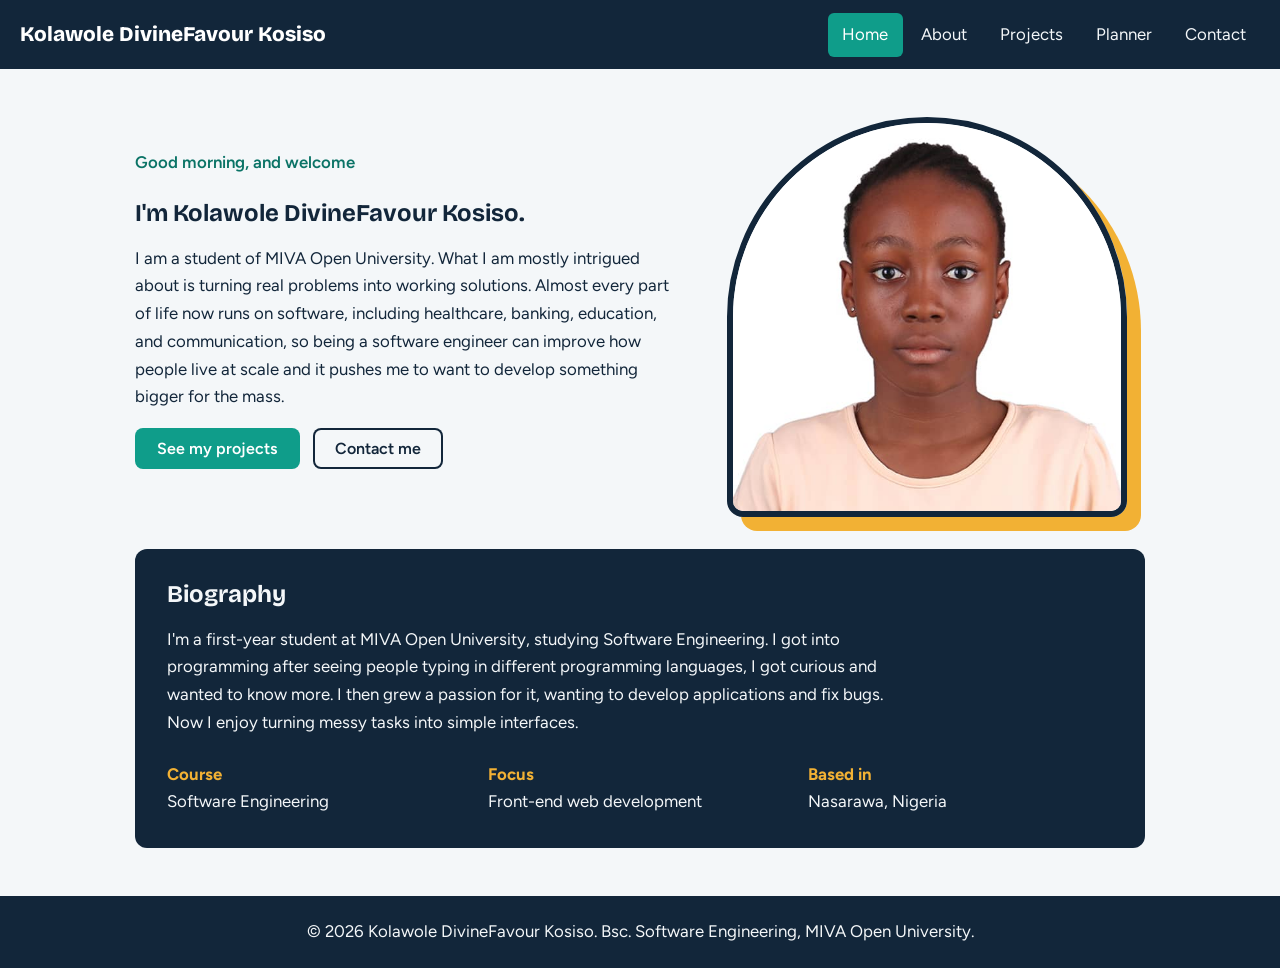
<file: index.html>
<!DOCTYPE html>
<html lang="en">
<head>
<meta charset="UTF-8">
<meta name="viewport" content="width=device-width, initial-scale=1">
<meta name="description" content="Academic portfolio and student planner of Kolawole DivineFavour Kosiso.">
<title>Home | Kolawole DivineFavour Kosiso</title>
<link rel="preconnect" href="https://fonts.googleapis.com">
<link rel="preconnect" href="https://fonts.gstatic.com" crossorigin>
<link href="https://fonts.googleapis.com/css2?family=Bricolage+Grotesque:wght@600;800&family=Figtree:wght@400;600&display=swap" rel="stylesheet">
<link rel="stylesheet" href="style.css">
<script src="script.js" defer></script>
</head>
<body class="home">
<header class="site-header">
  <a class="brand" href="index.html">Kolawole DivineFavour Kosiso</a>
  <button class="menu-btn" id="menuBtn" aria-expanded="false" aria-controls="mainNav">Menu</button>
  <nav id="mainNav" aria-label="Main">
    <ul>
      <li><a href="index.html">Home</a></li>
      <li><a href="about.html">About</a></li>
      <li><a href="projects.html">Projects</a></li>
      <li><a href="planner.html">Planner</a></li>
      <li><a href="contact.html">Contact</a></li>
    </ul>
  </nav>
</header>
<main>
<section class="hero">
  <div class="hero-text">
    <p class="kicker" id="greeting">Welcome to my portfolio</p>
    <h2>I'm Kolawole DivineFavour Kosiso.</h2>
    <p> I am a student of MIVA Open University. What I am mostly intrigued about is turning real problems into working solutions. Almost every part of life now runs on software, including healthcare, banking, education, and communication, so being a software engineer can improve how people live at scale and it pushes me to want to develop something bigger for the mass.</p>
    <p class="actions"><a class="btn" href="projects.html">See my projects</a> <a class="btn btn-ghost" href="contact.html">Contact me</a></p>
  </div>
  <figure class="portrait">
    <img src="pic.img.jpeg" alt="Portrait of Kolawole DivineFavour Kosiso" width="400" height="480">
   
  </figure>
</section>
<section class="band">
  <h2> Biography</h2>
  <p>I'm a first-year student at MIVA Open University, studying Software Engineering. I got into programming after seeing people typing in different programming languages, I got curious and wanted to know more. I then grew a passion for it, wanting to develop applications and fix bugs. Now I enjoy turning messy tasks into simple interfaces.</p>
  <ul class="facts">
    <li><strong>Course</strong> Software Engineering</li>
    <li><strong>Focus</strong> Front-end web development</li>
    <li><strong>Based in</strong> Nasarawa, Nigeria</li>
  </ul>
</section>
</main>
<footer class="site-footer">
  <p>&copy; <span id="year">2026</span> Kolawole DivineFavour Kosiso. Bsc. Software Engineering, MIVA Open University.</p>
</footer>
</body>
</html>
</file>
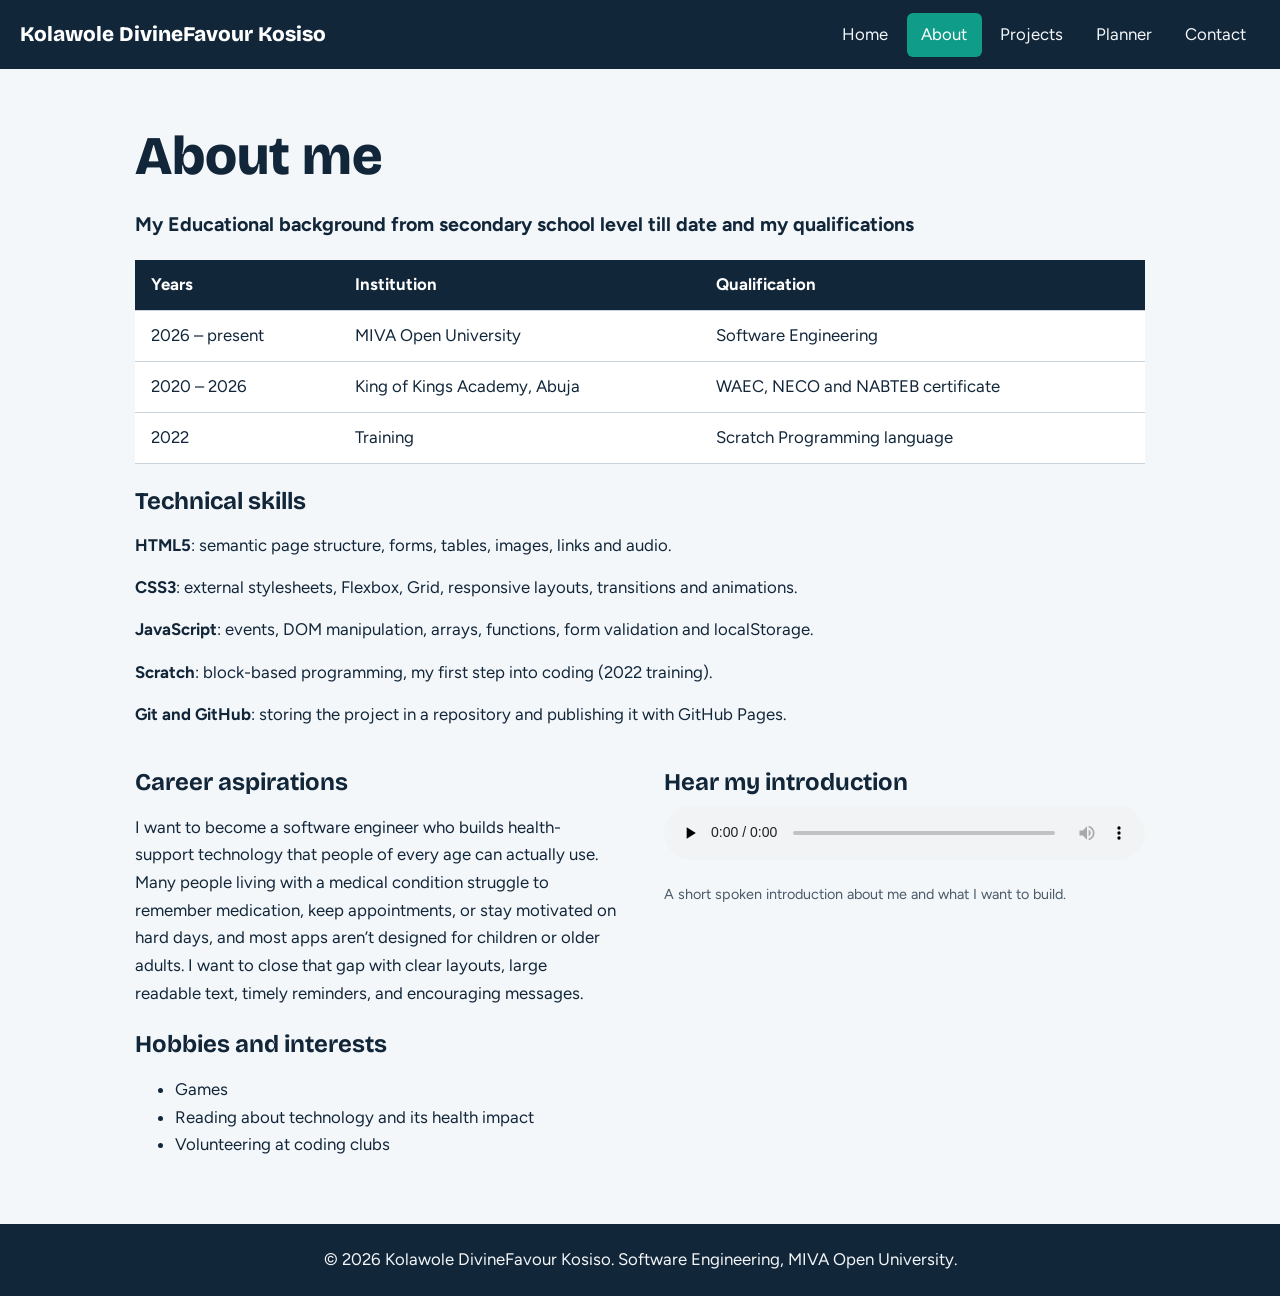
<file: about.html>
<!DOCTYPE html>
<html lang="en">
<head>
<meta charset="UTF-8">
<meta name="viewport" content="width=device-width, initial-scale=1">
<meta name="description" content="Academic portfolio and student planner of Kolawole DivineFavour Kosiso.">
<title>About | Kolawole DivineFavour Kosiso</title>
<link rel="preconnect" href="https://fonts.googleapis.com">
<link rel="preconnect" href="https://fonts.gstatic.com" crossorigin>
<link href="https://fonts.googleapis.com/css2?family=Bricolage+Grotesque:wght@600;800&family=Figtree:wght@400;600&display=swap" rel="stylesheet">
<link rel="stylesheet" href="style.css">
<script src="script.js" defer></script>
</head>
<body class="about">
<header class="site-header">
  <a class="brand" href="index.html">Kolawole DivineFavour Kosiso</a>
  <button class="menu-btn" id="menuBtn" aria-expanded="false" aria-controls="mainNav">Menu</button>
  <nav id="mainNav" aria-label="Main">
    <ul>
      <li><a href="index.html">Home</a></li>
      <li><a href="about.html">About</a></li>
      <li><a href="projects.html">Projects</a></li>
      <li><a href="planner.html">Planner</a></li>
      <li><a href="contact.html">Contact</a></li>
    </ul>
  </nav>
</header>
<main>
<h1>About me</h1>
<section>
  <h3>My Educational background from secondary school level till date and my qualifications</h3>
  <div class="table-wrap">
  <table>
    <thead><tr><th scope="col">Years</th><th scope="col">Institution</th><th scope="col">Qualification</th></tr></thead>
    <tbody>
      <tr><td>2026 – present</td><td>MIVA Open University</td><td>Software Engineering</td></tr>
      <tr><td>2020 – 2026</td><td>King of Kings Academy, Abuja</td><td> WAEC, NECO and NABTEB certificate </td></tr>
      <tr><td>2022</td><td>Training</td><td>Scratch Programming language </td></tr>
    </tbody>
  </table>
  </div>
</section>
<section>
  <h2>Technical skills</h2>
  <ul class="skills">
    <li><strong>HTML5</strong>: semantic page structure, forms, tables, images, links and audio.</li>
    <li><strong>CSS3</strong>: external stylesheets, Flexbox, Grid, responsive layouts, transitions and animations.</li>
    <li><strong>JavaScript</strong>: events, DOM manipulation, arrays, functions, form validation and localStorage.</li>
    <li><strong>Scratch</strong>: block-based programming, my first step into coding (2022 training).</li>
    <li><strong>Git and GitHub</strong>: storing the project in a repository and publishing it with GitHub Pages.</li>
  </ul>
</section>
<section class="two-col">
  <div>
    <h2>Career aspirations</h2>
    <p>I want to become a software engineer who builds health-support technology that people of every age can actually use. Many people living with a medical condition struggle to remember medication, keep appointments, or stay motivated on hard days, and most apps aren’t designed for children or older adults. I want to close that gap with clear layouts, large readable text, timely reminders, and encouraging messages.</p>
    <h2>Hobbies and interests</h2>
    <ul>
      <li>Games</li>
      <li>Reading about technology and its health impact</li>
      <li>Volunteering at coding clubs</li>
    </ul>
  </div>
  <div>
    <h2>Hear my introduction</h2>
    <audio controls preload="none"><source src="Vn.mp31.m4a" type="audio/mp4">Your browser does not support audio playback.</audio>
    <p class="note">A short spoken introduction about me and what I want to build.</p>
  </div>
</section>
</main>
<footer class="site-footer">
  <p>&copy; <span id="year">2026</span> Kolawole DivineFavour Kosiso. Software Engineering, MIVA Open University.</p>
  
</footer>
</body>
</html>
</file>
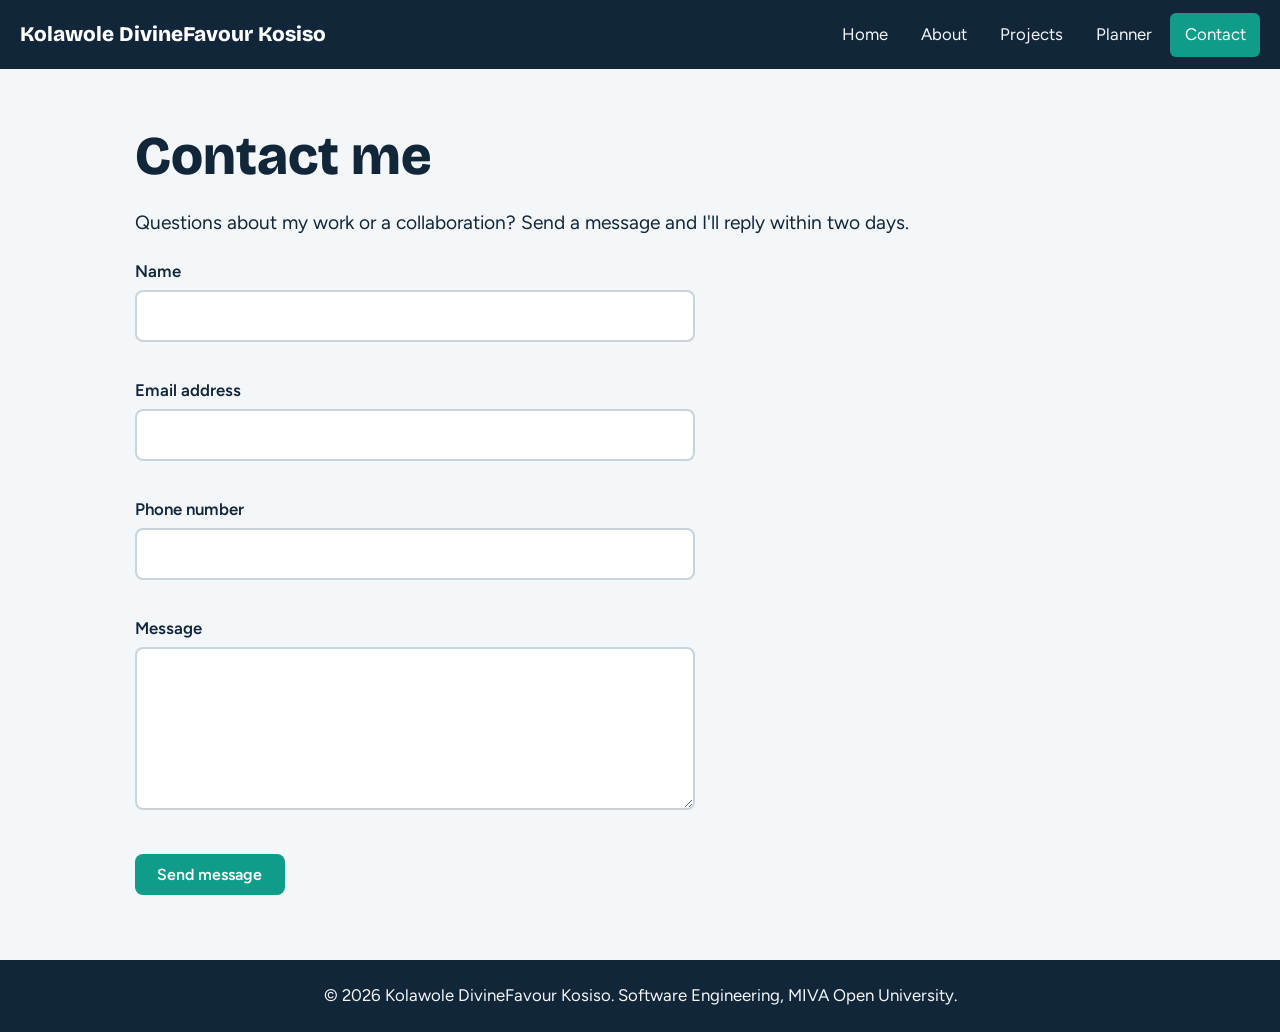
<file: contact.html>
<!DOCTYPE html>
<html lang="en">
<head>
<meta charset="UTF-8">
<meta name="viewport" content="width=device-width, initial-scale=1">
<meta name="description" content="Academic portfolio and student planner of Kolawole DivineFavour Kosiso.">
<title>Contact | Kolawole DivineFavour Kosiso</title>
<link rel="preconnect" href="https://fonts.googleapis.com">
<link rel="preconnect" href="https://fonts.gstatic.com" crossorigin>
<link href="https://fonts.googleapis.com/css2?family=Bricolage+Grotesque:wght@600;800&family=Figtree:wght@400;600&display=swap" rel="stylesheet">
<link rel="stylesheet" href="style.css">
<script src="script.js" defer></script>
</head>
<body class="contact">
<header class="site-header">
  <a class="brand" href="index.html">Kolawole DivineFavour Kosiso</a>
  <button class="menu-btn" id="menuBtn" aria-expanded="false" aria-controls="mainNav">Menu</button>
  <nav id="mainNav" aria-label="Main">
    <ul>
      <li><a href="index.html">Home</a></li>
      <li><a href="about.html">About</a></li>
      <li><a href="projects.html">Projects</a></li>
      <li><a href="planner.html">Planner</a></li>
      <li><a href="contact.html">Contact</a></li>
    </ul>
  </nav>
</header>
<main>
<h1>Contact me</h1>
<p class="lead">Questions about my work or a collaboration? Send a message and I'll reply within two days.</p>
<form id="contactForm" class="stack" novalidate>
  <div class="field"><label for="name">Name</label><input type="text" id="name" name="name" autocomplete="name"><span class="error" id="nameError"></span></div>
  <div class="field"><label for="email">Email address</label><input type="email" id="email" name="email" autocomplete="email"><span class="error" id="emailError"></span></div>
  <div class="field"><label for="phone">Phone number</label><input type="tel" id="phone" name="phone" autocomplete="tel" inputmode="numeric"><span class="error" id="phoneError"></span></div>
  <div class="field"><label for="message">Message</label><textarea id="message" name="message" rows="5"></textarea><span class="error" id="messageError"></span></div>
  <button class="btn" type="submit">Send message</button>
  <p id="formSuccess" class="success" role="status"></p>
</form>
</main>
<footer class="site-footer">
  <p>&copy; <span id="year">2026</span> Kolawole DivineFavour Kosiso. Software Engineering, MIVA Open University.</p>
  
</footer>
</body>
</html>
</file>
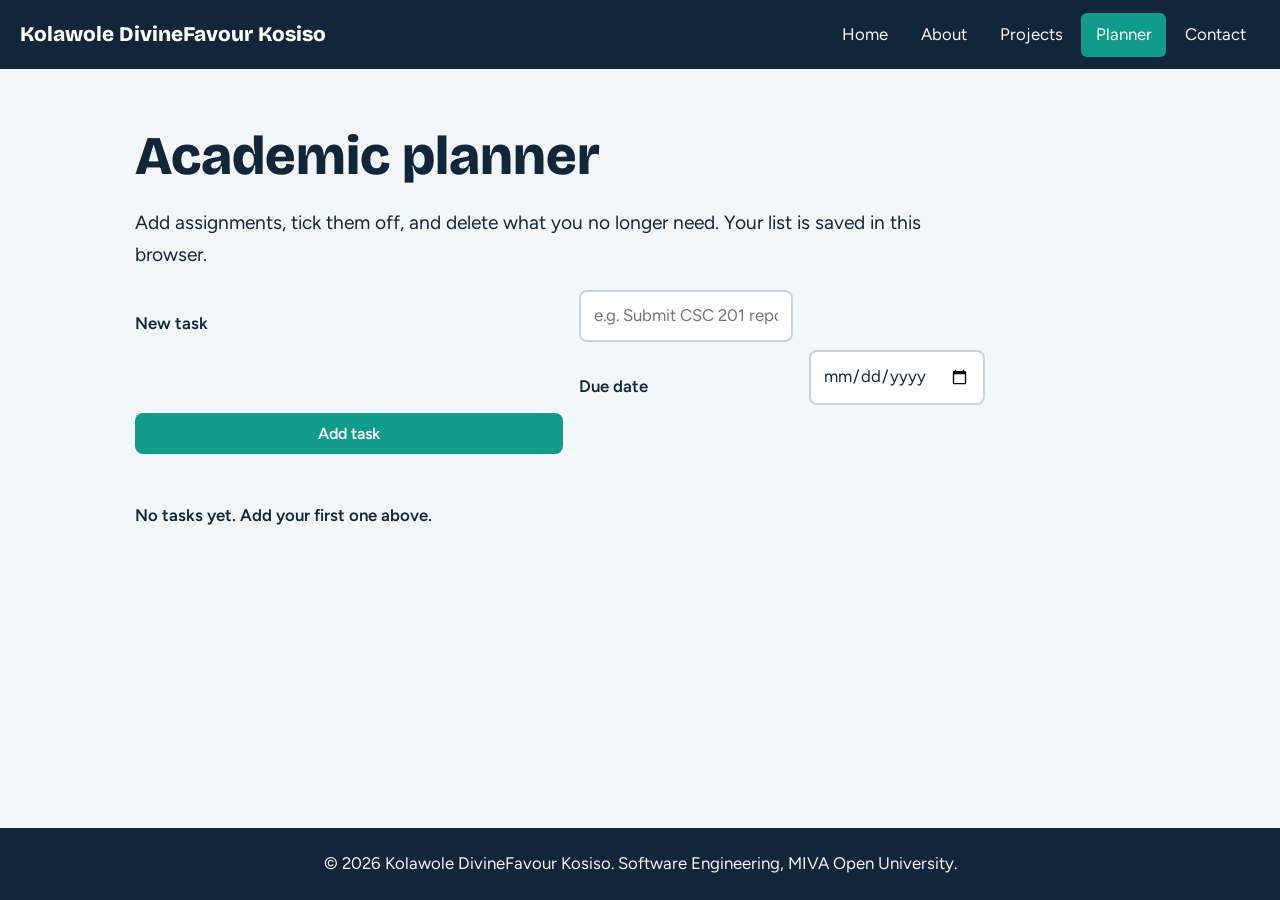
<file: planner.html>
<!DOCTYPE html>
<html lang="en">
<head>
<meta charset="UTF-8">
<meta name="viewport" content="width=device-width, initial-scale=1">
<meta name="description" content="Academic portfolio and student planner of Kolawole DivineFavour Kosiso.">
<title>Academic Planner | Kolawole DivineFavour Kosiso</title>
<link rel="preconnect" href="https://fonts.googleapis.com">
<link rel="preconnect" href="https://fonts.gstatic.com" crossorigin>
<link href="https://fonts.googleapis.com/css2?family=Bricolage+Grotesque:wght@600;800&family=Figtree:wght@400;600&display=swap" rel="stylesheet">
<link rel="stylesheet" href="style.css">
<script src="script.js" defer></script>
</head>
<body class="planner">
<header class="site-header">
  <a class="brand" href="index.html">Kolawole DivineFavour Kosiso</a>
  <button class="menu-btn" id="menuBtn" aria-expanded="false" aria-controls="mainNav">Menu</button>
  <nav id="mainNav" aria-label="Main">
    <ul>
      <li><a href="index.html">Home</a></li>
      <li><a href="about.html">About</a></li>
      <li><a href="projects.html">Projects</a></li>
      <li><a href="planner.html">Planner</a></li>
      <li><a href="contact.html">Contact</a></li>
    </ul>
  </nav>
</header>
<main>
<h1>Academic planner</h1>
<p class="lead">Add assignments, tick them off, and delete what you no longer need. Your list is saved in this browser.</p>
<form id="taskForm" class="inline-form" novalidate>
  <label for="taskInput">New task</label>
  <input type="text" id="taskInput" placeholder="e.g. Submit CSC 201 report" autocomplete="off">
  <label for="taskDate">Due date</label>
  <input type="date" id="taskDate">
  <button class="btn" type="submit">Add task</button>
</form>
<p id="taskError" class="error" role="alert"></p>
<p id="taskCount" class="count" aria-live="polite"></p>
<ul id="taskList" class="tasks"></ul>
</main>
<footer class="site-footer">
  <p>&copy; <span id="year">2026</span> Kolawole DivineFavour Kosiso. Software Engineering, MIVA Open University.</p>
  
</footer>
</body>
</html>
</file>
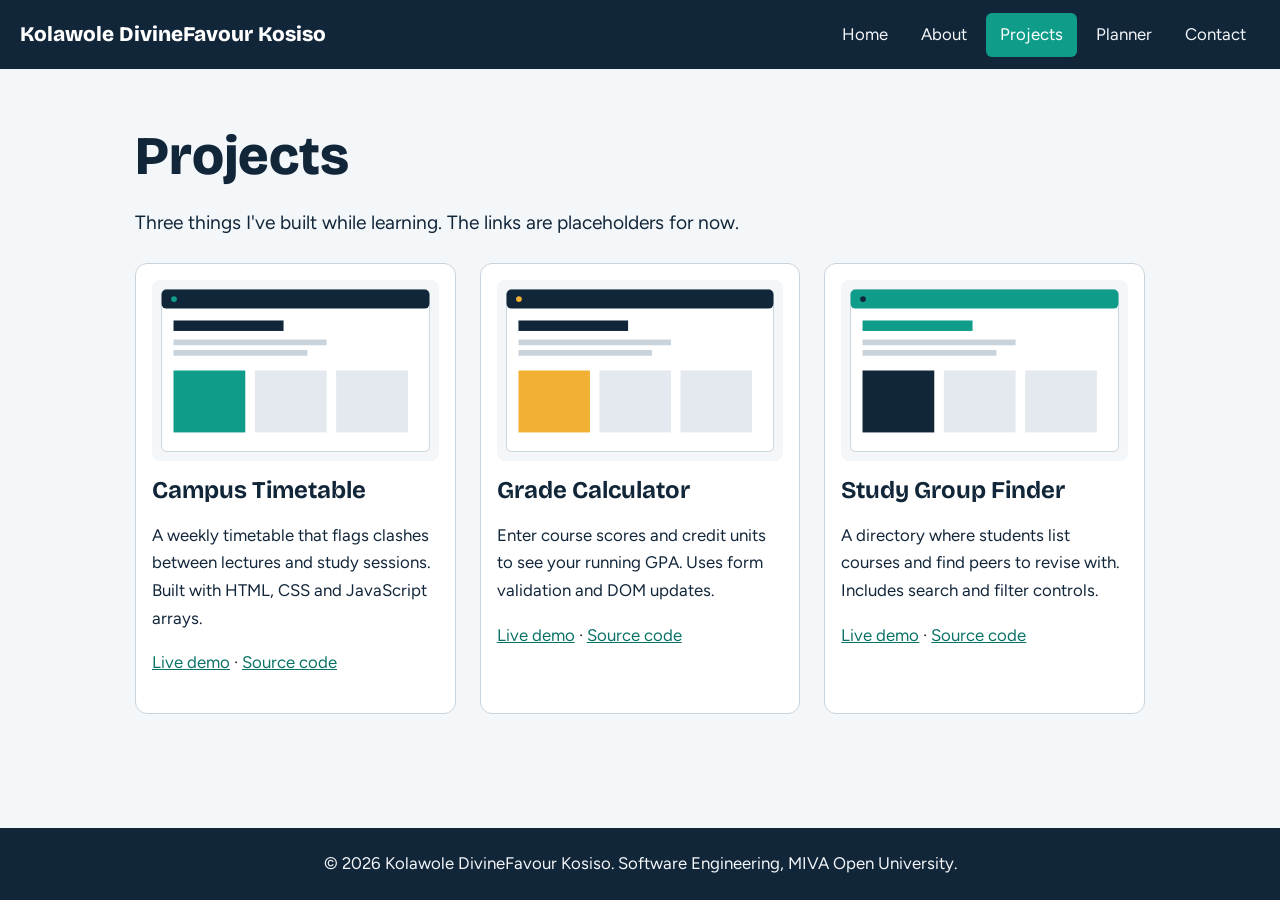
<file: projects.html>
<!DOCTYPE html>
<html lang="en">
<head>
<meta charset="UTF-8">
<meta name="viewport" content="width=device-width, initial-scale=1">
<meta name="description" content="Academic portfolio and student planner of Kolawole DivineFavour Kosiso.">
<title>Projects | Kolawole DivineFavour Kosiso</title>
<link rel="preconnect" href="https://fonts.googleapis.com">
<link rel="preconnect" href="https://fonts.gstatic.com" crossorigin>
<link href="https://fonts.googleapis.com/css2?family=Bricolage+Grotesque:wght@600;800&family=Figtree:wght@400;600&display=swap" rel="stylesheet">
<link rel="stylesheet" href="style.css">
<script src="script.js" defer></script>
</head>
<body class="projects">
<header class="site-header">
  <a class="brand" href="index.html">Kolawole DivineFavour Kosiso</a>
  <button class="menu-btn" id="menuBtn" aria-expanded="false" aria-controls="mainNav">Menu</button>
  <nav id="mainNav" aria-label="Main">
    <ul>
      <li><a href="index.html">Home</a></li>
      <li><a href="about.html">About</a></li>
      <li><a href="projects.html">Projects</a></li>
      <li><a href="planner.html">Planner</a></li>
      <li><a href="contact.html">Contact</a></li>
    </ul>
  </nav>
</header>
<main>
<h1>Projects</h1>
<p class="lead">Three things I've built while learning. The links are placeholders for now.</p>
<div class="cards">
  <article class="card">
    <img src="project1.svg" alt="Screenshot of the Campus Timetable app" width="600" height="380">
    <h2>Campus Timetable</h2>
    <p>A weekly timetable that flags clashes between lectures and study sessions. Built with HTML, CSS and JavaScript arrays.</p>
    <p><a href="#" target="_blank" rel="noopener">Live demo</a> &middot; <a href="#" target="_blank" rel="noopener">Source code</a></p>
  </article>
  <article class="card">
    <img src="project2.svg" alt="Screenshot of the Grade Calculator" width="600" height="380">
    <h2>Grade Calculator</h2>
    <p>Enter course scores and credit units to see your running GPA. Uses form validation and DOM updates.</p>
    <p><a href="#" target="_blank" rel="noopener">Live demo</a> &middot; <a href="#" target="_blank" rel="noopener">Source code</a></p>
  </article>
  <article class="card">
    <img src="project3.svg" alt="Screenshot of the Study Group Finder" width="600" height="380">
    <h2>Study Group Finder</h2>
    <p>A directory where students list courses and find peers to revise with. Includes search and filter controls.</p>
    <p><a href="#" target="_blank" rel="noopener">Live demo</a> &middot; <a href="#" target="_blank" rel="noopener">Source code</a></p>
  </article>
</div>
</main>
<footer class="site-footer">
  <p>&copy; <span id="year">2026</span> Kolawole DivineFavour Kosiso. Software Engineering, MIVA Open University.</p>
 
</footer>
</body>
</html>
</file>
<file: style.css>
:root{--ink:#12263a;--chalk:#f4f7f9;--teal:#0f9d8a;--teal-dark:#0a7366;--amber:#f2b134;--line:#c9d3db;--white:#fff;--err:#b3261e;
--head:"Bricolage Grotesque",system-ui,sans-serif;--body:"Figtree",system-ui,sans-serif}
*,*::before,*::after{box-sizing:border-box}
body{margin:0;font:1.05rem/1.65 var(--body);color:var(--ink);background:var(--chalk);display:flex;flex-direction:column;min-height:100vh}
main{width:min(1050px,100%);margin:0 auto;padding:2rem 1.25rem 3rem;flex:1}
h1,h2{font-family:var(--head);line-height:1.15;margin:1.5rem 0 .6rem}
h1{font-size:clamp(2rem,5vw,3.4rem);font-weight:800}
h2{font-size:1.5rem}
p{max-width:68ch}
a{color:var(--teal-dark)}
a:hover{color:var(--ink)}
:focus-visible{outline:3px solid var(--amber);outline-offset:2px}
img{max-width:100%;height:auto;display:block}
.lead{font-size:1.2rem}
.note{font-size:.9rem;opacity:.75}
/* header + nav */
.site-header{background:var(--ink);display:flex;align-items:center;justify-content:space-between;padding:.8rem 1.25rem;position:sticky;top:0;z-index:10;flex-wrap:wrap}
.brand{color:var(--white);font:800 1.3rem var(--head);text-decoration:none}
nav ul{list-style:none;display:flex;gap:.25rem;margin:0;padding:0}
nav a{color:var(--chalk);text-decoration:none;padding:.5rem .9rem;border-radius:6px;display:block;transition:background .2s,color .2s}
nav a:hover{background:rgba(255,255,255,.14);color:var(--white)}
nav a[aria-current="page"]{background:var(--teal);color:var(--white)}
.menu-btn{display:none;background:none;color:var(--white);border:2px solid var(--white);border-radius:6px;padding:.4rem .9rem;font:inherit;cursor:pointer}
/* hero */
.hero{display:grid;grid-template-columns:1.3fr 1fr;gap:3rem;align-items:center;padding:1rem 0 2rem}
.kicker{color:var(--teal-dark);font-weight:600;margin:0}
.portrait{margin:0}
.portrait img{border-radius:200px 200px 16px 16px;border:6px solid var(--ink);box-shadow:14px 14px 0 var(--amber);animation:rise .9s ease-out both}
.portrait figcaption{font-size:.8rem;opacity:.6;margin-top:1.2rem}
@keyframes rise{from{opacity:0;transform:translateY(24px)}to{opacity:1;transform:none}}
.band{background:var(--ink);color:var(--chalk);padding:2rem;border-radius:12px}
.band h2{margin-top:0}
.facts{list-style:none;display:grid;grid-template-columns:repeat(auto-fit,minmax(200px,1fr));gap:1rem;padding:0;margin:1.5rem 0 0}
.facts strong{display:block;color:var(--amber)}
/* buttons */
.btn{display:inline-block;background:var(--teal);color:var(--white);border:0;border-radius:8px;padding:.7rem 1.4rem;font:600 1rem var(--body);text-decoration:none;cursor:pointer;transition:background .2s,transform .2s}
.btn:hover{background:var(--teal-dark);color:var(--white);transform:translateY(-2px)}
.btn-ghost{background:transparent;color:var(--ink);box-shadow:inset 0 0 0 2px var(--ink)}
.btn-ghost:hover{background:var(--ink)}
.actions{display:flex;gap:.8rem;flex-wrap:wrap}
/* about */
.table-wrap{overflow-x:auto}
table{border-collapse:collapse;width:100%;background:var(--white)}
caption{text-align:left;font-weight:600;padding-bottom:.5rem}
th,td{text-align:left;padding:.7rem 1rem;border-bottom:1px solid var(--line)}
th{background:var(--ink);color:var(--white)}
.two-col{display:grid;grid-template-columns:1fr 1fr;gap:3rem}
.skills{list-style:none;padding:0}
.skills li{margin-bottom:.9rem}
.bar{display:block;height:8px;background:var(--line);border-radius:4px;margin-top:.3rem;overflow:hidden}
.bar::after{content:"";display:block;height:100%;width:var(--level);background:var(--teal);transition:width .8s}
audio{width:100%}
/* projects */
.cards{display:grid;grid-template-columns:repeat(auto-fit,minmax(280px,1fr));gap:1.5rem;margin-top:1.5rem}
.card{background:var(--white);border:1px solid var(--line);border-radius:12px;padding:1rem 1rem 1.2rem;transition:transform .2s,border-color .2s}
.card:hover{transform:translateY(-4px);border-color:var(--teal)}
.card img{border-radius:8px}
.card h2{margin-top:1rem}
/* forms */
label{font-weight:600;display:block;margin-bottom:.25rem}
input,textarea{width:100%;padding:.65rem .8rem;border:2px solid var(--line);border-radius:8px;font:inherit;background:var(--white);color:var(--ink)}
input:focus,textarea:focus{border-color:var(--teal);outline:none}
.stack{max-width:560px}
.field{margin-bottom:1.1rem}
.field.invalid input,.field.invalid textarea{border-color:var(--err)}
.error{color:var(--err);font-size:.9rem;display:block;min-height:1.2em}
.success{color:var(--teal-dark);font-weight:600}
.inline-form{display:grid;grid-template-columns:2fr 1fr auto;gap:.5rem 1rem;align-items:end;max-width:850px}
.inline-form label:nth-of-type(1){grid-column:1}.inline-form label:nth-of-type(2){grid-column:2}
/* planner */
.tasks{list-style:none;padding:0;max-width:850px}
.tasks li{display:flex;align-items:center;gap:.8rem;background:var(--white);border:1px solid var(--line);border-radius:8px;padding:.7rem 1rem;margin-bottom:.6rem;animation:rise .35s ease-out both}
.tasks .label{flex:1}
.tasks small{display:block;opacity:.7}
.tasks input[type=checkbox]{width:1.3rem;height:1.3rem;accent-color:var(--teal)}
.tasks li.done .label strong{text-decoration:line-through;opacity:.55}
.tasks li.overdue small{color:var(--err);opacity:1}
.del{background:none;border:2px solid var(--line);border-radius:6px;padding:.3rem .7rem;font:inherit;cursor:pointer;color:var(--err);transition:background .2s}
.del:hover{background:var(--err);border-color:var(--err);color:var(--white)}
.count{font-weight:600}
/* footer */
.site-footer{background:var(--ink);color:var(--chalk);text-align:center;padding:1.2rem}
.site-footer p{margin:.2rem auto}
.site-footer a{color:var(--amber)}
/* responsive */
@media(max-width:760px){
  .hero,.two-col{grid-template-columns:1fr;gap:1.5rem}
  .portrait{max-width:300px}
  .menu-btn{display:block}
  nav{display:none;width:100%}
  nav.open{display:block}
  nav ul{flex-direction:column;padding-top:.6rem}
  .inline-form{grid-template-columns:1fr}
  .inline-form label:nth-of-type(n){grid-column:1}
}
@media(prefers-reduced-motion:reduce){*{animation:none!important;transition:none!important}}
</file>
